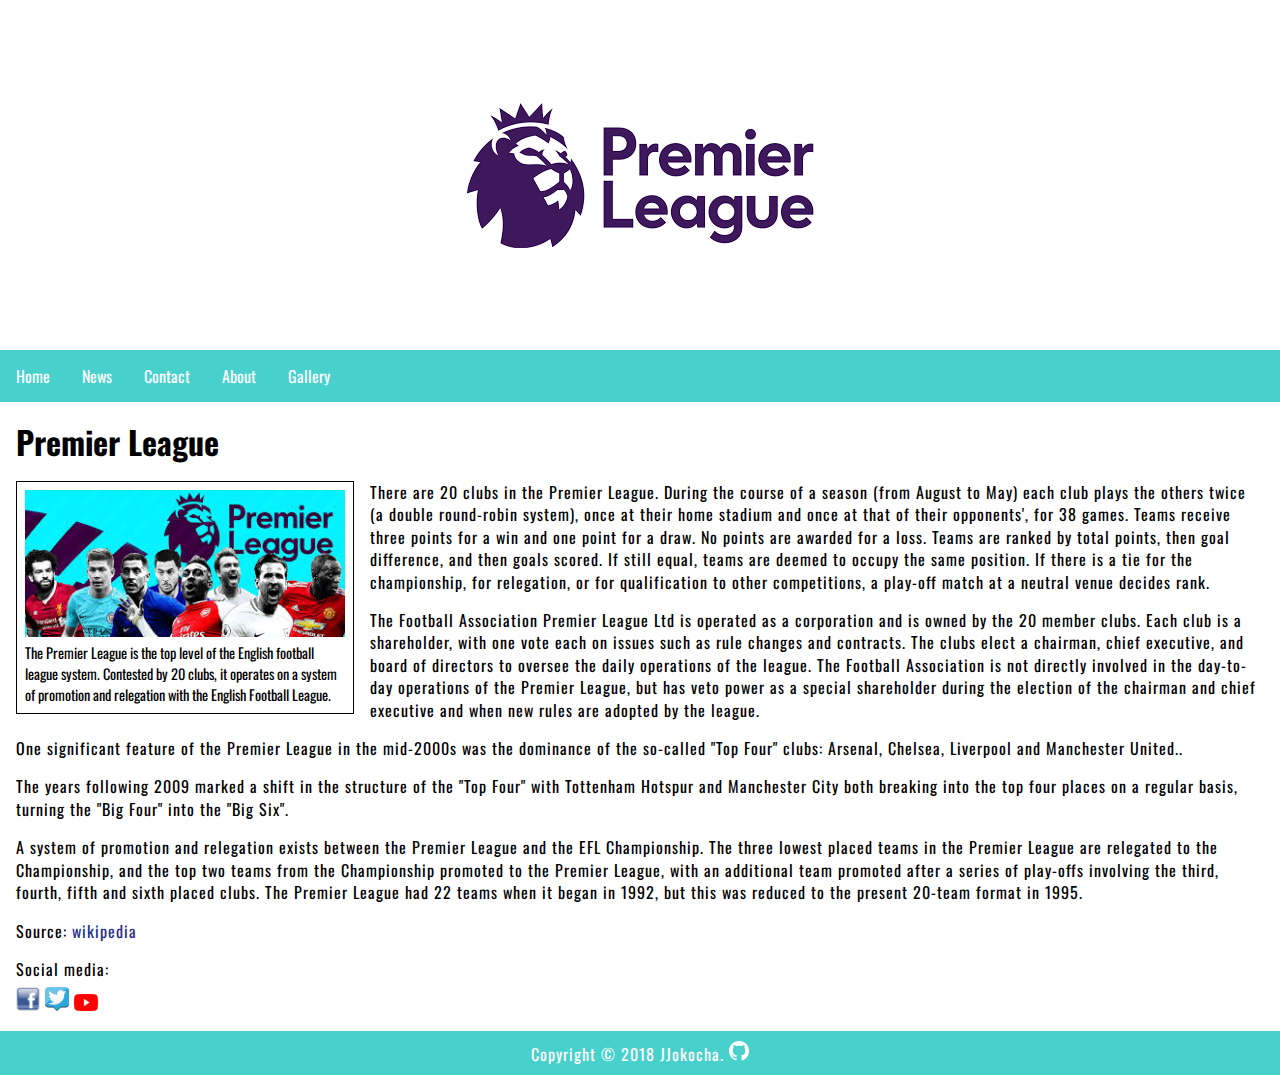
<file: ZADATAK 9. (projektni zadatak)/index.html>
<!DOCTYPE html>
<html>
	<head>
		
		<!-- CSS -->
		<link rel="stylesheet" href="style.css">
		<!-- End CSS -->
		<!-- meta elements -->
		<meta name="viewport" content="width=device-width; initial-scale=1.0; maximum-scale=1.0; user-scalable=0;">
        <meta http-equiv="content-type" content="text/html; charset=utf-8">
        <meta name="description" content="some description">
        <meta name="keywords" content="keyword 1, keyword 2, keyword 3, keyword 4, ...">
		
				<!-- Schema.org markup for Google+ -->
		<meta itemprop="name" content="Hello Example">
		<meta itemprop="description" content="Some description">
		<meta itemprop="image" content="Your URL"> 
		
		<!-- Open Graph data -->
		<meta property="og:title" content="Hello Example">
		<meta property="og:type" content="article">
		<meta property="og:url" content="Your URL">
		<meta property="og:image" content="Your URL">
		<meta property="og:description" content="Some description">
		<meta property="article:tag" content="keyword 1, keyword 2, keyword 3, keyword 4, ...">
		
		<!-- Twitter Card data -->
		<meta name="twitter:title" content="Hello Example">
		<meta name="twitter:description" content="Some description">
		
        <meta name="author" content="josipjagnjic@hotmail.com">
		<!-- favicon meta -->
		<link rel="icon" href="favicon.ico" type="image/x-icon"/>
		<link rel="shortcut icon" href="favicon.ico" type="image/x-icon"/>
		<!-- end favicon meta -->
		<!-- end meta elements -->
		
		<!-- Google Fonts -->
		<link href="https://fonts.googleapis.com/css?family=Oswald" rel="stylesheet"> 
		<!-- End Google Fonts -->
		
		<title>Premier League</title>
	</head>
<body>
	<header>
		<div class="hero-image"></div>
		<nav>
			<ul>
			  <li><a href="index.html">Home</a></li>
			  <li><a href="news.html">News</a></li>
			  <li><a href="contact.html">Contact</a></li>
			  <li><a href="about-us.html">About</a></li>
			  <li><a href="gallery.html">Gallery</a></li>
			</ul>
		</nav>
	</header>
	<main>
	    <h1>Premier League</h1>
		<figure>
			<img src="img/Premier-League.png" alt="HTML5" title="HTML5">
			<figcaption>The Premier League is the top level of the English football league system. Contested by 20 clubs, it operates on a system of promotion and relegation with the English Football League. </figcaption>
		</figure>
		<p>There are 20 clubs in the Premier League. During the course of a season (from August to May) each club plays the others twice (a double round-robin system), once at their home stadium and once at that of their opponents', for 38 games. Teams receive three points for a win and one point for a draw. No points are awarded for a loss. Teams are ranked by total points, then goal difference, and then goals scored. If still equal, teams are deemed to occupy the same position. If there is a tie for the championship, for relegation, or for qualification to other competitions, a play-off match at a neutral venue decides rank.</p>
		<p>The Football Association Premier League Ltd is operated as a corporation and is owned by the 20 member clubs. Each club is a shareholder, with one vote each on issues such as rule changes and contracts. The clubs elect a chairman, chief executive, and board of directors to oversee the daily operations of the league. The Football Association is not directly involved in the day-to-day operations of the Premier League, but has veto power as a special shareholder during the election of the chairman and chief executive and when new rules are adopted by the league.</p>
		<p>One significant feature of the Premier League in the mid-2000s was the dominance of the so-called "Top Four" clubs: Arsenal, Chelsea, Liverpool and Manchester United..</p>
		<p>The years following 2009 marked a shift in the structure of the "Top Four" with Tottenham Hotspur and Manchester City both breaking into the top four places on a regular basis, turning the "Big Four" into the "Big Six".</p>
		<p>A system of promotion and relegation exists between the Premier League and the EFL Championship. The three lowest placed teams in the Premier League are relegated to the Championship, and the top two teams from the Championship promoted to the Premier League, with an additional team promoted after a series of play-offs involving the third, fourth, fifth and sixth placed clubs. The Premier League had 22 teams when it began in 1992, but this was reduced to the present 20-team format in 1995.</p>
		<p>Source: <a href="https://en.wikipedia.org/wiki/Premier_League" target="_blank">wikipedia</a></p>
		<p>Social media:<br>
			<a href="https://www.facebook.com/premierleague/" target="_blank"><img src="img/facebook.img" alt="Facebook" title="Facebook" style="width:24px; margin-top:0.4em"></a>
			<a href="https://twitter.com/premierleague" target="_blank"><img src="img/twitter.png" alt="Twitter" title="Twitter" style="width:24px; margin-top:0.4em"></a>
			<a href="https://www.youtube.com/channel/UCxLKwmLaqdXjeUUFvKNNovA" target="_blank"><img src="img/youtube.jpg" alt="Youtube" title="Youtube" style="width:24px; margin-top:0.4em"></a>
	</main>
	<footer>
		<p>Copyright &copy; 2018 JJokocha. <a href="https://github.com/jjagnjic/Projekt.git"><img src="img/GitHub-Mark-Light-32px.png" title="Github" alt="Github"></a></p>
	</footer>
</body>
</html>
</file>
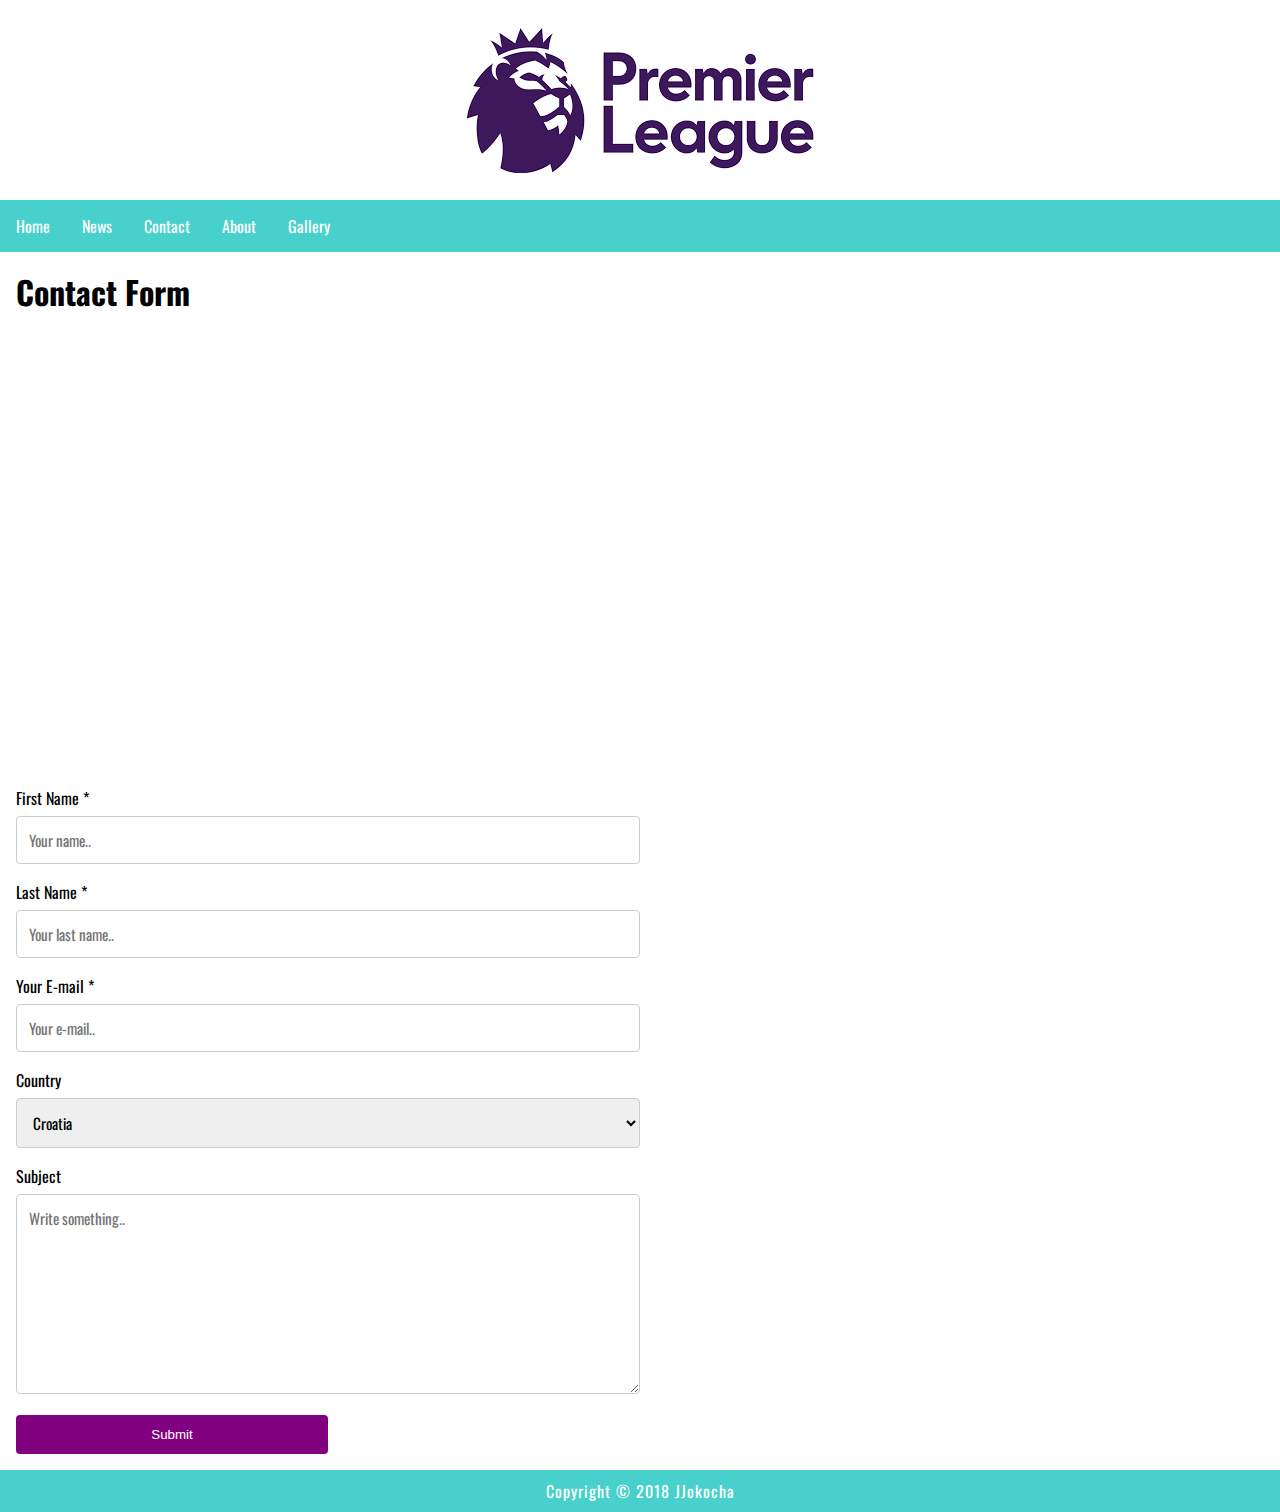
<file: ZADATAK 9. (projektni zadatak)/contact.html>
<!DOCTYPE html>
<html>
	<head>
		
		<!-- CSS -->
		<link rel="stylesheet" href="style.css">
		<!-- End CSS -->
		<!-- meta elements -->
		<meta name="viewport" content="width=device-width; initial-scale=1.0; maximum-scale=1.0; user-scalable=0;">
        <meta http-equiv="content-type" content="text/html; charset=utf-8">
        <meta name="description" content="some description">
        <meta name="keywords" content="keyword 1, keyword 2, keyword 3, keyword 4, ...">
		
		<!-- Schema.org markup for Google+ -->
		<meta itemprop="name" content="Hello Example">
		<meta itemprop="description" content="Some description">
		<meta itemprop="image" content="Your URL"> 
		
		<!-- Open Graph data -->
		<meta property="og:title" content="Hello Example">
		<meta property="og:type" content="article">
		<meta property="og:url" content="Your URL">
		<meta property="og:image" content="Your URL">
		<meta property="og:description" content="Some description">
		<meta property="article:tag" content="keyword 1, keyword 2, keyword 3, keyword 4, ...">
		
		<!-- Twitter Card data -->
		<meta name="twitter:title" content="Hello Example">
		<meta name="twitter:description" content="Some description">
		
        <meta name="author" content="segotat@gmail.com">
		<!-- favicon meta -->
		<link rel="icon" href="favicon.ico" type="image/x-icon"/>
		<link rel="shortcut icon" href="favicon.ico" type="image/x-icon"/>
		<!-- end favicon meta -->
		<!-- end meta elements -->
		
		<!-- Google Fonts -->
		<link href="https://fonts.googleapis.com/css?family=Oswald" rel="stylesheet"> 
		<!-- End Google Fonts -->
		<title>Contact</title>
	</head>
<body>
	<header>
		<div class="hero-image" style="height: 200px;"></div>
		<nav>
			<ul>
			  <li><a href="index.html">Home</a></li>
			  <li><a href="news.html">News</a></li>
			  <li><a href="contact.html">Contact</a></li>
			  <li><a href="about-us.html">About</a></li>
			  <li><a href="gallery.html">Gallery</a></li>
			</ul>
		</nav>
	</header>
	<main>
	    <h1>Contact Form</h1>
		<div id="contact">
			<iframe src="https://www.google.com/maps/embed?pb=!1m18!1m12!1m3!1d2482.7670571037224!2d-0.15967018425300147!3d51.5174894796368!2m3!1f0!2f0!3f0!3m2!1i1024!2i768!4f13.1!3m3!1m2!1s0x48761acc8a10f42d%3A0x41f8d35fb18fcfad!2s30+Gloucester+Pl%2C+Marylebone%2C+London+W1U+8PL%2C+UK!5e0!3m2!1sen!2shr!4v1547376202925" width="600" height="450" frameborder="0" style="border:0" allowfullscreen></iframe>
			<form action="https://www.premierleague.com/" id="contact_form" name="contact_form" method="POST">
				<label for="fname">First Name *</label>
				<input type="text" id="fname" name="firstname" placeholder="Your name.." required>

				<label for="lname">Last Name *</label>
				<input type="text" id="lname" name="lastname" placeholder="Your last name.." required>
				
				<label for="lname">Your E-mail *</label>
				<input type="email" id="email" name="email" placeholder="Your e-mail.." required>

				<label for="country">Country</label>
				<select id="country" name="country">
				  <option value="">Please select</option>
				  <option value="DE">Germany</option>
				  <option value="HR" selected>Croatia</option>
				  <option value="ES">Spain</option>
				  <option value="GB">United Kingdom</option>
				</select>

				<label for="subject">Subject</label>
				<textarea id="subject" name="subject" placeholder="Write something.." style="height:200px"></textarea>

				<input type="submit" value="Submit">
			</form>
		</div>
	</main>
	<footer>
		<p>Copyright &copy; 2018 JJokocha</p>
	</footer>
</body>
</html>
</file>
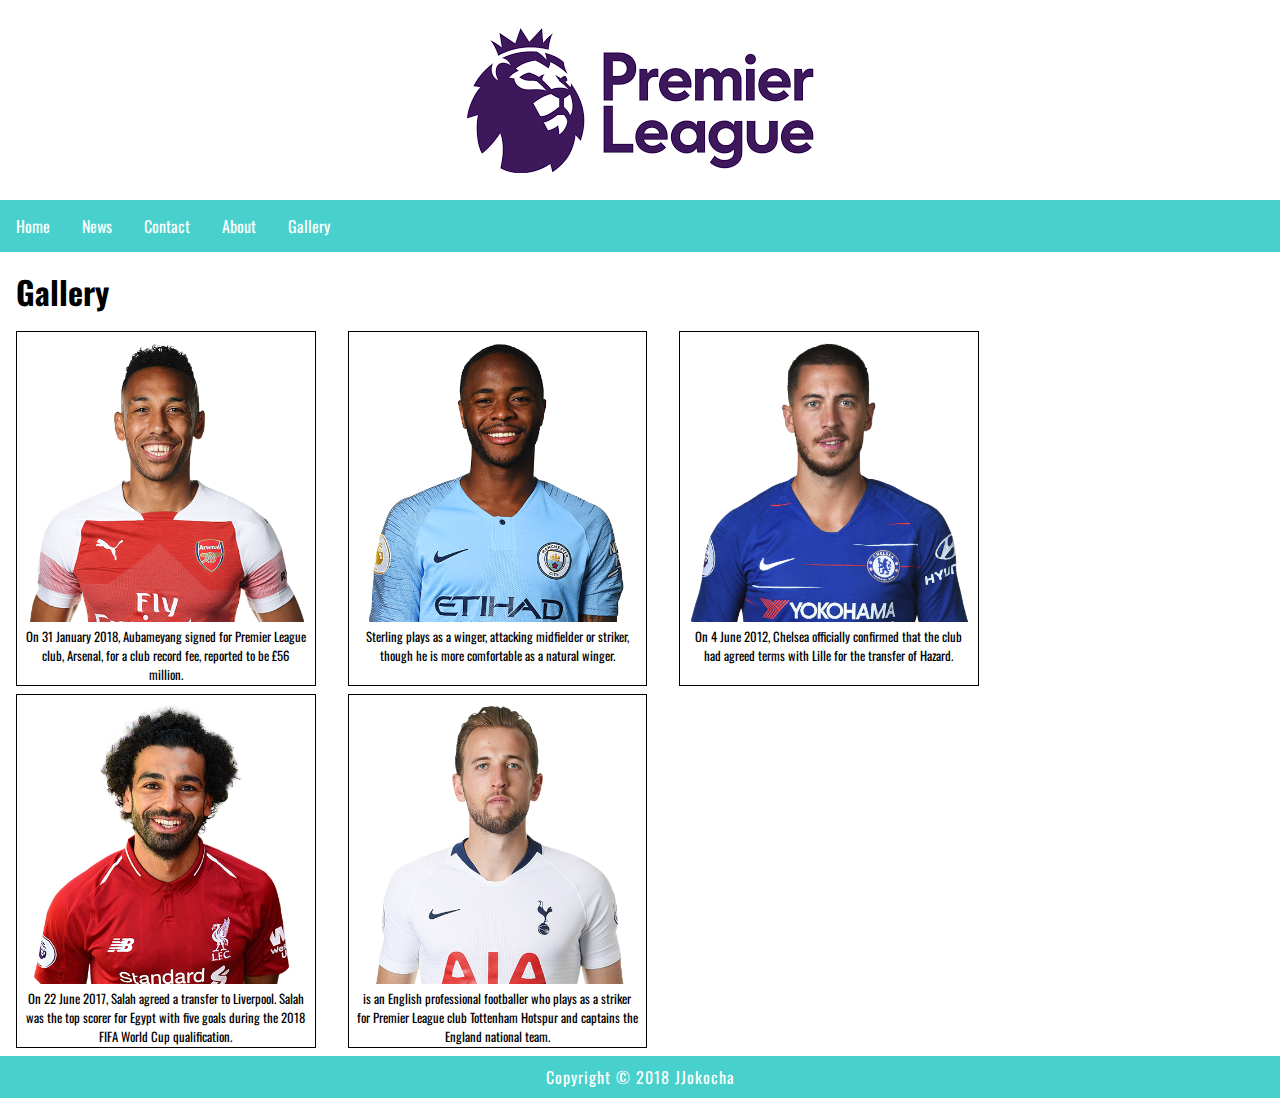
<file: ZADATAK 9. (projektni zadatak)/gallery.html>
<!DOCTYPE html>
<html>
	<head>
		
		<!-- CSS -->
		<link rel="stylesheet" href="style.css">
		<!-- End CSS -->
		<!-- meta elements -->
		<meta name="viewport" content="width=device-width; initial-scale=1.0; maximum-scale=1.0; user-scalable=0;">
        <meta http-equiv="content-type" content="text/html; charset=utf-8">
        <meta name="description" content="some description">
        <meta name="keywords" content="keyword 1, keyword 2, keyword 3, keyword 4, ...">
		
		<!-- Schema.org markup for Google+ -->
		<meta itemprop="name" content="Hello Example">
		<meta itemprop="description" content="Some description">
		<meta itemprop="image" content="Your URL"> 
		
		<!-- Open Graph data -->
		<meta property="og:title" content="Hello Example">
		<meta property="og:type" content="article">
		<meta property="og:url" content="Your URL">
		<meta property="og:image" content="Your URL">
		<meta property="og:description" content="Some description">
		<meta property="article:tag" content="keyword 1, keyword 2, keyword 3, keyword 4, ...">
		
		<!-- Twitter Card data -->
		<meta name="twitter:title" content="Hello Example">
		<meta name="twitter:description" content="Some description">
		
        <meta name="author" content="josipjagnjic@hotmail.com">
		<!-- favicon meta -->
		<link rel="icon" href="favicon.ico" type="image/x-icon"/>
		<link rel="shortcut icon" href="favicon.ico" type="image/x-icon"/>
		<!-- end favicon meta -->
		<!-- end meta elements -->
		
		<!-- Google Fonts -->
		<link href="https://fonts.googleapis.com/css?family=Oswald" rel="stylesheet"> 
		<!-- End Google Fonts -->
		<title>Gallery</title>
	</head>
<body>
	<header>
		<div class="hero-image" style="height: 200px;"></div>
		<nav>
			<ul>
			  <li><a href="index.html">Home</a></li>
			  <li><a href="news.html">News</a></li>
			  <li><a href="contact.html">Contact</a></li>
			  <li><a href="about-us.html">About</a></li>
			  <li><a href="gallery.html">Gallery</a></li>
			</ul>
		</nav>
	</header>
	<main>
	    <h1>Gallery</h1>
		<div id="gallery">
			<figure id="1">
				<img src="gallery/Aubameyang.png" alt="Pierre-Emerick Aubameyang" title="Pierre-Emerick Aubameyang">
				<figcaption>On 31 January 2018, Aubameyang signed for Premier League club, Arsenal, for a club record fee, reported to be £56 million.<figcaption>
			</figure>
			<figure id="2">
				<img src="gallery/Sterling.png" alt="Raheem Sterling" title="Raheem Sterling">
				<figcaption>Sterling plays as a winger, attacking midfielder or striker, though he is more comfortable as a natural winger.<figcaption>
			</figure>
			<figure id="3">
				<img src="gallery/Hazard.png" alt="Eden Hazard" title="Eden Hazard">
				<figcaption>On 4 June 2012, Chelsea officially confirmed that the club had agreed terms with Lille for the transfer of Hazard. <figcaption>
			</figure>
			<figure id="4">
				<img src="gallery/Salah.png" alt="Mohamed Salah" title="Mohamed Salah">
				<figcaption>On 22 June 2017, Salah agreed a transfer to Liverpool. Salah was the top scorer for Egypt with five goals during the 2018 FIFA World Cup qualification.<figcaption>
			</figure>
			<figure id="5">
				<img src="gallery/Kane.png" alt="Harry Kane" title="Harry Kane">
				<figcaption>is an English professional footballer who plays as a striker for Premier League club Tottenham Hotspur and captains the England national team.<figcaption>
			</figure>
		</div>
	</main>
	<footer>
		<p>Copyright &copy; 2018 JJokocha</p>
	</footer>
</body>
</html>
</file>
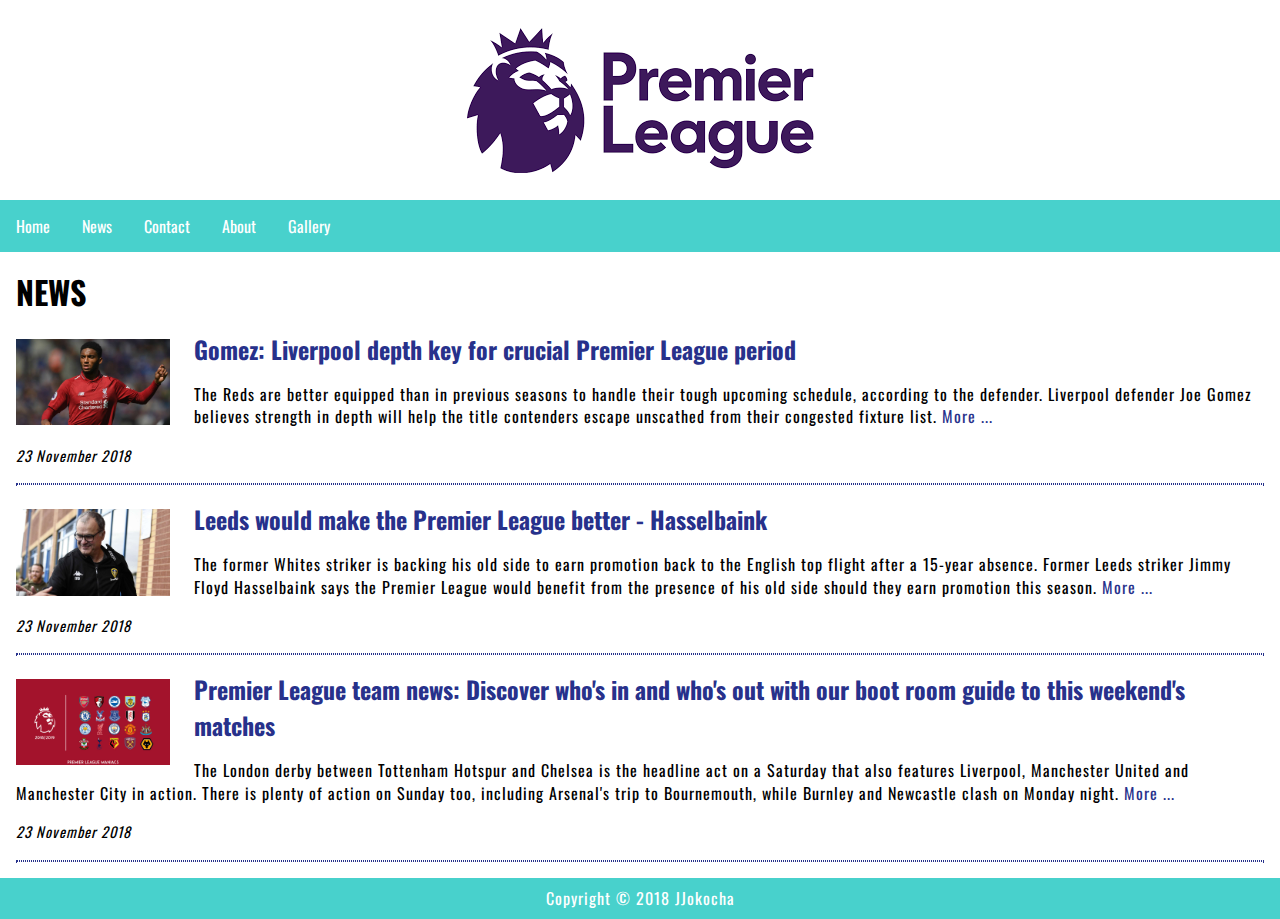
<file: ZADATAK 9. (projektni zadatak)/news.html>
<!DOCTYPE html>
<html>
	<head>
		
		<!-- CSS -->
		<link rel="stylesheet" href="style.css">
		<!-- End CSS -->
		<meta name="viewport" content="width=device-width; initial-scale=1.0; maximum-scale=1.0; user-scalable=0;">
        <meta http-equiv="content-type" content="text/html; charset=utf-8">
        <meta name="description" content="some description">
        <meta name="keywords" content="keyword 1, keyword 2, keyword 3, keyword 4, ...">
		
		<!-- Schema.org markup for Google+ -->
		<meta itemprop="name" content="Hello Example">
		<meta itemprop="description" content="Some description">
		<meta itemprop="image" content="Your URL"> 
		
		<!-- Open Graph data -->
		<meta property="og:title" content="Hello Example">
		<meta property="og:type" content="article">
		<meta property="og:url" content="Your URL">
		<meta property="og:image" content="Your URL">
		<meta property="og:description" content="Some description">
		<meta property="article:tag" content="keyword 1, keyword 2, keyword 3, keyword 4, ...">
		
		<!-- Twitter Card data -->
		<meta name="twitter:title" content="Hello Example">
		<meta name="twitter:description" content="Some description">
		
        <meta name="author" content="josipjagnjic@hotmail.com">
		<!-- favicon meta -->
		<link rel="icon" href="favicon.ico" type="image/x-icon"/>
		<link rel="shortcut icon" href="favicon.ico" type="image/x-icon"/>
		<!-- end favicon meta -->
		<!-- end meta elements -->
		
		<!-- Google Fonts -->
		<link href="https://fonts.googleapis.com/css?family=Oswald" rel="stylesheet"> 
		<!-- End Google Fonts -->
		
		<title>News</title>
	</head>
<body>
	<header>
		<div class="hero-image" style="height: 200px;"></div>
		<nav>
			<ul>
			  <li><a href="index.html">Home</a></li>
			  <li><a href="news.html">News</a></li>
			  <li><a href="contact.html">Contact</a></li>
			  <li><a href="about-us.html">About</a></li>
			  <li><a href="gallery.html">Gallery</a></li>
			</ul>
		</nav>
	</header>
	<main>
	    <h1>NEWS</h1>
		<div class="news">
			<a href="news1.html"><img src="news/news1.jpg" alt="Gomez: Liverpool depth key for crucial Premier League period" title="Gomez: Liverpool depth key for crucial Premier League period"></a>
			<h2>Gomez: Liverpool depth key for crucial Premier League period</h2>
			<p>The Reds are better equipped than in previous seasons to handle their tough upcoming schedule, according to the defender. Liverpool defender Joe Gomez believes strength in depth will help the title contenders escape unscathed from their congested fixture list. <a href="news1.html">More ...</a></p>
			<p><time datetime="2018-11-23">23 November 2018</time></p>
			<hr>
			<a href="news2.html"><img src="news/news2.jpg" alt="Leeds would make the Premier League better - Hasselbaink" title="Leeds would make the Premier League better - Hasselbaink"></a>
			<h2>Leeds would make the Premier League better - Hasselbaink</h2>
			<p>The former Whites striker is backing his old side to earn promotion back to the English top flight after a 15-year absence. Former Leeds striker Jimmy Floyd Hasselbaink says the Premier League would benefit from the presence of his old side should they earn promotion this season. <a href="news2.html">More ...</a></p>
			<p><time datetime="2018-11-23">23 November 2018</time></p>
			<hr>
			<a href="news3.html"><img src="news/news3.jpg" alt="Premier League team news: Discover who's in and who's out with our boot room guide to this weekend's matches" title="Premier League team news: Discover who's in and who's out with our boot room guide to this weekend's matches"></a>
			<h2>Premier League team news: Discover who's in and who's out with our boot room guide to this weekend's matches</h2>
			<p>The London derby between Tottenham Hotspur and Chelsea is the headline act on a Saturday that also features Liverpool, Manchester United and Manchester City in action. There is plenty of action on Sunday too, including Arsenal's trip to Bournemouth, while Burnley and Newcastle clash on Monday night. <a href="news3.html">More ...</a></p>
			<p><time datetime="2018-11-23">23 November 2018</time></p>
			<hr>
		</div>
	</main>
	<footer>
		<p>Copyright &copy; 2018 JJokocha</p>
	</footer>
</body>
</html>
</file>
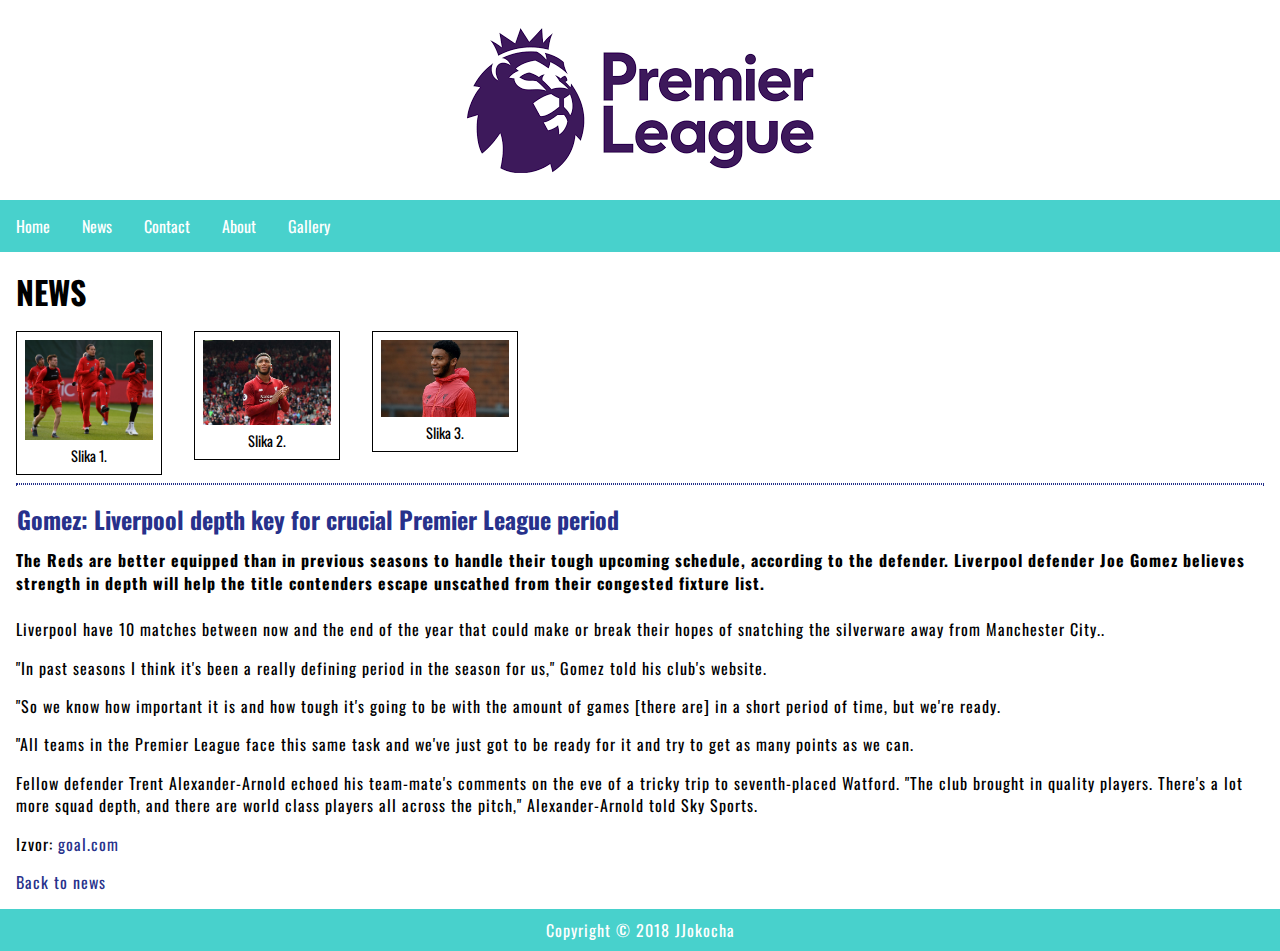
<file: ZADATAK 9. (projektni zadatak)/news1.html>
<!DOCTYPE html>
<html>
	<head>
		
		<!-- CSS -->
		<link rel="stylesheet" href="style.css">
		<!-- End CSS -->
		<!-- meta elements -->
		<meta name="viewport" content="width=device-width; initial-scale=1.0; maximum-scale=1.0; user-scalable=0;">
        <meta http-equiv="content-type" content="text/html; charset=utf-8">
        <meta name="description" content="some description">
        <meta name="keywords" content="keyword 1, keyword 2, keyword 3, keyword 4, ...">
		
		<!-- Schema.org markup for Google+ -->
		<meta itemprop="name" content="Hello Example">
		<meta itemprop="description" content="Some description">
		<meta itemprop="image" content="Your URL"> 
		
		<!-- Open Graph data -->
		<meta property="og:title" content="Hello Example">
		<meta property="og:type" content="article">
		<meta property="og:url" content="Your URL">
		<meta property="og:image" content="Your URL">
		<meta property="og:description" content="Some description">
		<meta property="article:tag" content="keyword 1, keyword 2, keyword 3, keyword 4, ...">
		
		<!-- Twitter Card data -->
		<meta name="twitter:title" content="Hello Example">
		<meta name="twitter:description" content="Some description">
		
        <meta name="author" content="josipjagnjic@hotmail.com">
		<!-- favicon meta -->
		<link rel="icon" href="favicon.ico" type="image/x-icon"/>
		<link rel="shortcut icon" href="favicon.ico" type="image/x-icon"/>
		<!-- end favicon meta -->
		<!-- end meta elements -->
		
		<!-- Google Fonts -->
		<link href="https://fonts.googleapis.com/css?family=Oswald" rel="stylesheet"> 
		<!-- End Google Fonts -->
		<title>Gomez: Liverpool depth key for crucial Premier League period</title>
	</head>
<body>
	<header>
		<div class="hero-image" style="height: 200px;"></div>
		<nav>
			<ul>
			  <li><a href="index.html">Home</a></li>
			  <li><a href="news.html">News</a></li>
			  <li><a href="contact.html">Contact</a></li>
			  <li><a href="about-us.html">About</a></li>
			  <li><a href="gallery.html">Gallery</a></li>
			</ul>
		</nav>
	</header>
	<main>
	    <h1>NEWS</h1>
		<div id="news_gallery">
			<figure id="1">
				<img src="news/news1-1.jpg" alt="title picture 1" title="title picture 1">
				<figcaption>Slika 1.<figcaption>
			</figure>
			<figure id="2">
				<img src="news/news1-2.jpg" alt="title picture 2" title="title picture 2">
				<figcaption>Slika 2.<figcaption>
			</figure>
			<figure id="3">
				<img src="news/news1-3.jpg" alt="title picture 3" title="title picture 3">
				<figcaption>Slika 3.<figcaption>
			</figure>
		</div>
		<hr>
		<div class="news">
			<h2>Gomez: Liverpool depth key for crucial Premier League period</h2>
			<p class="description">The Reds are better equipped than in previous seasons to handle their tough upcoming schedule, according to the defender. Liverpool defender Joe Gomez believes strength in depth will help the title contenders escape unscathed from their congested fixture list.</p>
			<p>Liverpool have 10 matches between now and the end of the year that could make or break their hopes of snatching the silverware away from Manchester City..</p>
			<p>"In past seasons I think it's been a really defining period in the season for us," Gomez told his club's website.</p>
			<p>"So we know how important it is and how tough it's going to be with the amount of games [there are] in a short period of time, but we're ready.</p>
			<p>"All teams in the Premier League face this same task and we've just got to be ready for it and try to get as many points as we can.</p>
			<p>Fellow defender Trent Alexander-Arnold echoed his team-mate's comments on the eve of a tricky trip to seventh-placed Watford. "The club brought in quality players. There's a lot more squad depth, and there are world class players all across the pitch," Alexander-Arnold told Sky Sports.</p>
			<p>Izvor: <a href="https://www.goal.com/en/news/gomez-liverpool-depth-key-for-crucial-premier-league-period/1h6p7ffw21t2b14f93bdg2iv1q" target="_blank">goal.com</a></p>
			<p><a href="news.html">Back to news</a></p>
		</div>
	</main>
	<footer>
		<p>Copyright &copy; 2018 JJokocha</p>
	</footer>
</body>
</html>
</file>
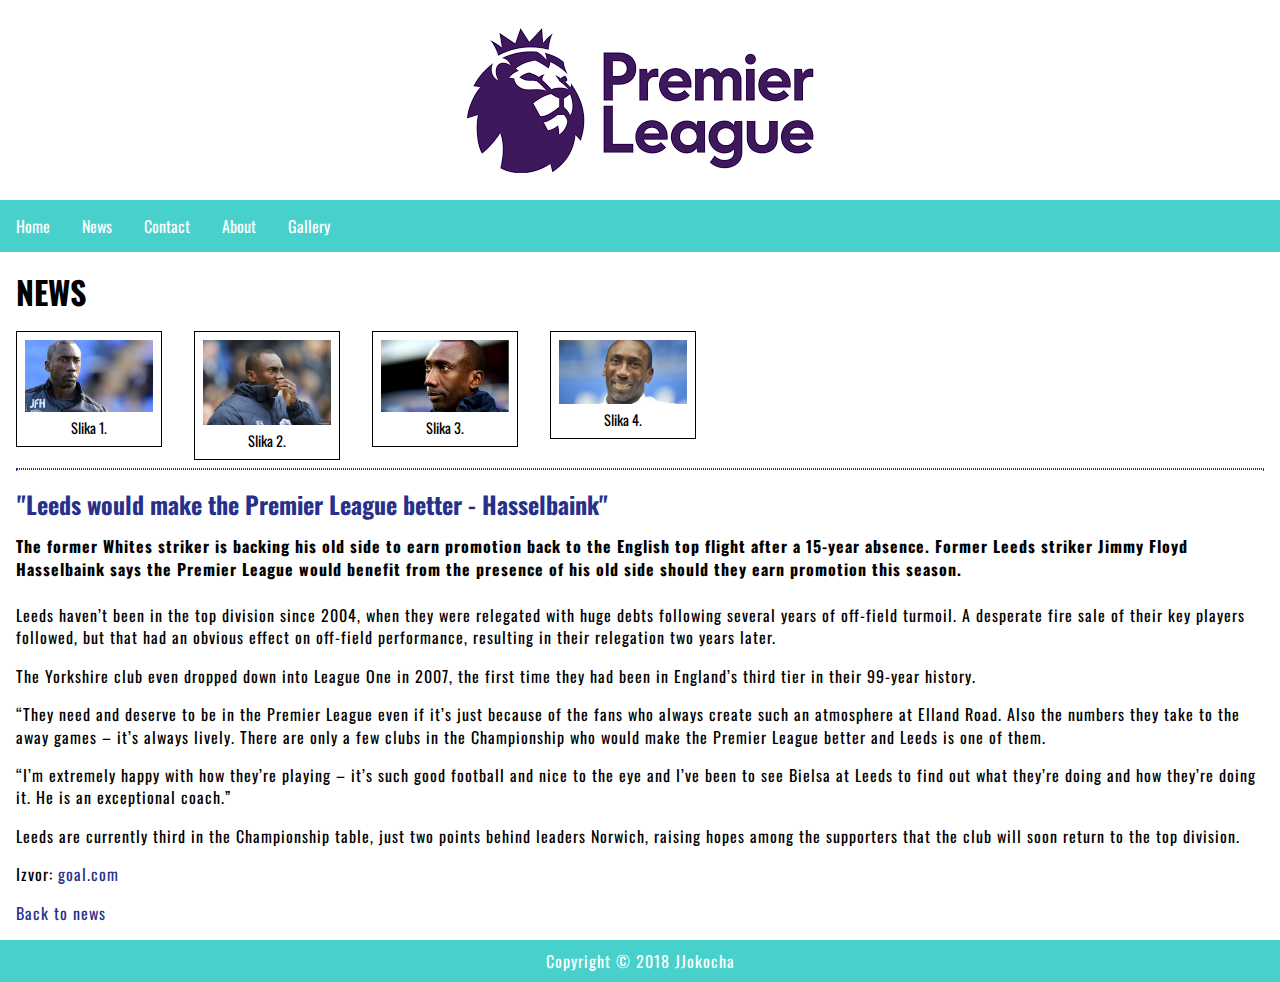
<file: ZADATAK 9. (projektni zadatak)/news2.html>
<!DOCTYPE html>
<html>
	<head>
		
		<!-- CSS -->
		<link rel="stylesheet" href="style.css">
		<!-- End CSS -->
		<!-- meta elements -->
		<meta name="viewport" content="width=device-width; initial-scale=1.0; maximum-scale=1.0; user-scalable=0;">
        <meta http-equiv="content-type" content="text/html; charset=utf-8">
        <meta name="description" content="some description">
        <meta name="keywords" content="keyword 1, keyword 2, keyword 3, keyword 4, ...">
		
		<!-- Schema.org markup for Google+ -->
		<meta itemprop="name" content="Hello Example">
		<meta itemprop="description" content="Some description">
		<meta itemprop="image" content="Your URL"> 
		
		<!-- Open Graph data -->
		<meta property="og:title" content="Hello Example">
		<meta property="og:type" content="article">
		<meta property="og:url" content="Your URL">
		<meta property="og:image" content="Your URL">
		<meta property="og:description" content="Some description">
		<meta property="article:tag" content="keyword 1, keyword 2, keyword 3, keyword 4, ...">
		
		<!-- Twitter Card data -->
		<meta name="twitter:title" content="Hello Example">
		<meta name="twitter:description" content="Some description">
		
        <meta name="author" content="josipjagnjic@hotmail.com">
		<!-- favicon meta -->
		<link rel="icon" href="favicon.ico" type="image/x-icon"/>
		<link rel="shortcut icon" href="favicon.ico" type="image/x-icon"/>
		<!-- end favicon meta -->
		<!-- end meta elements -->
		
		<!-- Google Fonts -->
		<link href="https://fonts.googleapis.com/css?family=Oswald" rel="stylesheet"> 
		<!-- End Google Fonts -->
		<title>Leeds would make the Premier League better - Hasselbaink</title>
	</head>
<body>
	<header>
		<div class="hero-image" style="height: 200px;"></div>
		<nav>
			<ul>
			  <li><a href="index.html">Home</a></li>
			  <li><a href="news.html">News</a></li>
			  <li><a href="contact.html">Contact</a></li>
			  <li><a href="about-us.html">About</a></li>
			  <li><a href="gallery.html">Gallery</a></li>
			</ul>
		</nav>
	</header>
	<main>
	    <h1>NEWS</h1>
		<div id="news_gallery">
			<figure id="1">
				<img src="news/news2-1.jpg" alt="title picture 1" title="title picture 1">
				<figcaption>Slika 1.<figcaption>
			</figure>
			<figure id="2">
				<img src="news/news2-2.jpg" alt="title picture 2" title="title picture 2">
				<figcaption>Slika 2.<figcaption>
			</figure>
			<figure id="3">
				<img src="news/news2-3.jpg" alt="title picture 3" title="title picture 3">
				<figcaption>Slika 3.<figcaption>
			</figure>
			<figure id="4">
				<img src="news/news2-4.jpg" alt="title picture 4" title="title picture 4">
				<figcaption>Slika 4.<figcaption>
			</figure>
		</div>
		<hr>
		<div class="news">
			<h2>"Leeds would make the Premier League better - Hasselbaink"</h2>
			<p class="description">The former Whites striker is backing his old side to earn promotion back to the English top flight after a 15-year absence. Former Leeds striker Jimmy Floyd Hasselbaink says the Premier League would benefit from the presence of his old side should they earn promotion this season.</p>
			<p>Leeds haven’t been in the top division since 2004, when they were relegated with huge debts following several years of off-field turmoil. A desperate fire sale of their key players followed, but that had an obvious effect on off-field performance, resulting in their relegation two years later.</p>
			<p>The Yorkshire club even dropped down into League One in 2007, the first time they had been in England’s third tier in their 99-year history.</p>
			<p>“They need and deserve to be in the Premier League even if it’s just because of the fans who always create such an atmosphere at Elland Road. Also the numbers they take to the away games – it’s always lively. There are only a few clubs in the Championship who would make the Premier League better and Leeds is one of them.</p>
			<p>“I’m extremely happy with how they’re playing – it’s such good football and nice to the eye and I’ve been to see Bielsa at Leeds to find out what they’re doing and how they’re doing it. He is an exceptional coach.”</p>
			<p>Leeds are currently third in the Championship table, just two points behind leaders Norwich, raising hopes among the supporters that the club will soon return to the top division.</p>
			<p>Izvor: <a href="https://www.goal.com/en-us/news/leeds-would-make-the-premier-league-better-hasselbaink/1g2dbz6rcghek1ojbvfu1fl6bl" target="_blank">goal.com</a></p>
			<p><a href="news.html">Back to news</a></p>
		</div>
	</main>
	<footer>
		<p>Copyright &copy; 2018 JJokocha</p>
	</footer>
</body>
</html>
</file>
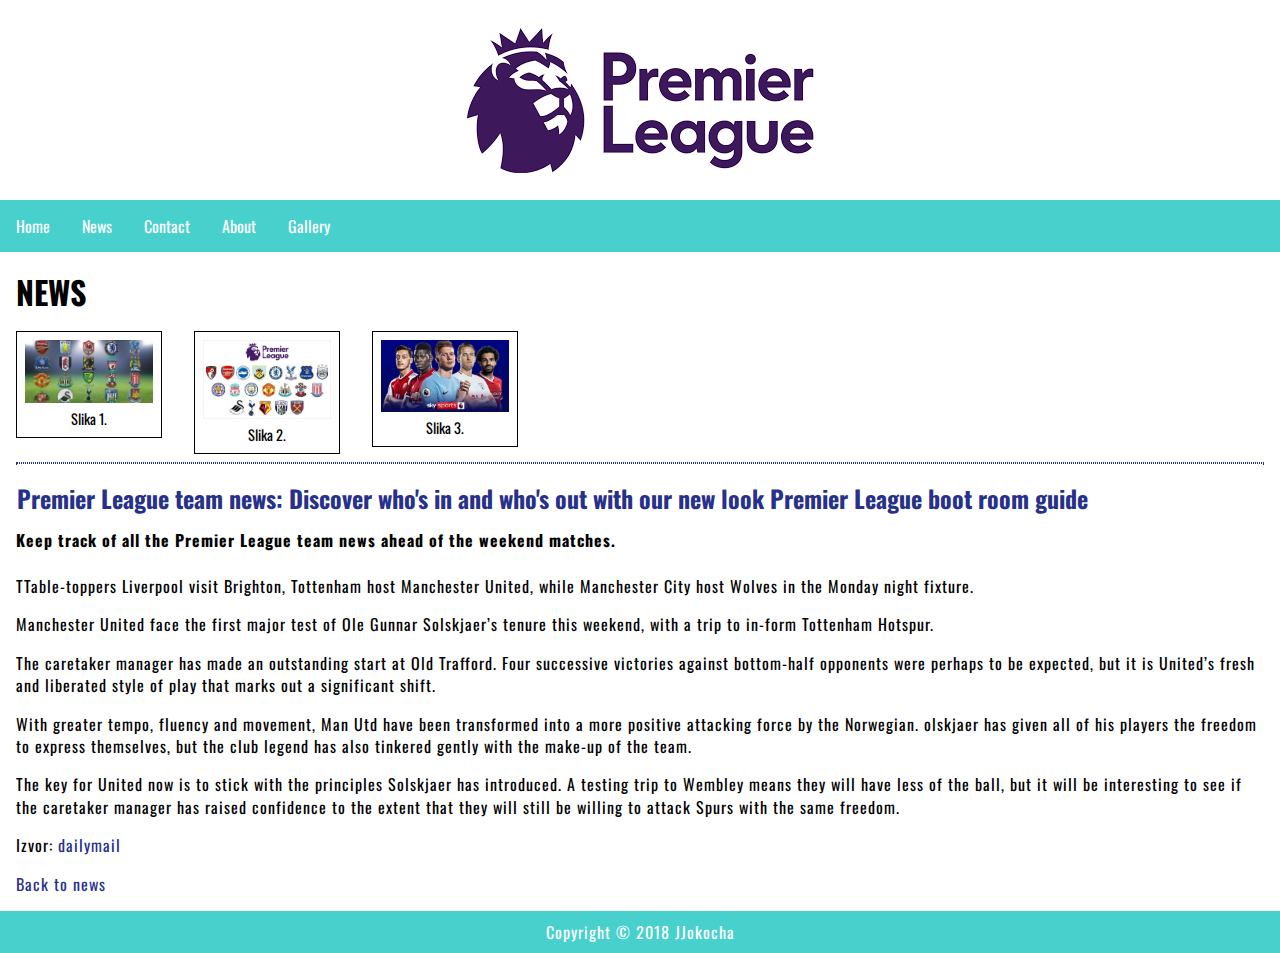
<file: ZADATAK 9. (projektni zadatak)/news3.html>
<!DOCTYPE html>
<html>
	<head>
		
		<!-- CSS -->
		<link rel="stylesheet" href="style.css">
		<!-- End CSS -->
		<!-- meta elements -->
		<meta name="viewport" content="width=device-width; initial-scale=1.0; maximum-scale=1.0; user-scalable=0;">
        <meta http-equiv="content-type" content="text/html; charset=utf-8">
        <meta name="description" content="some description">
        <meta name="keywords" content="keyword 1, keyword 2, keyword 3, keyword 4, ...">
		
		<!-- Schema.org markup for Google+ -->
		<meta itemprop="name" content="Hello Example">
		<meta itemprop="description" content="Some description">
		<meta itemprop="image" content="Your URL"> 
		
		<!-- Open Graph data -->
		<meta property="og:title" content="Hello Example">
		<meta property="og:type" content="article">
		<meta property="og:url" content="Your URL">
		<meta property="og:image" content="Your URL">
		<meta property="og:description" content="Some description">
		<meta property="article:tag" content="keyword 1, keyword 2, keyword 3, keyword 4, ...">
		
		<!-- Twitter Card data -->
		<meta name="twitter:title" content="Hello Example">
		<meta name="twitter:description" content="Some description">
		
        <meta name="author" content="segotat@gmail.com">
		<!-- favicon meta -->
		<link rel="icon" href="favicon.ico" type="image/x-icon"/>
		<link rel="shortcut icon" href="favicon.ico" type="image/x-icon"/>
		<!-- end favicon meta -->
		<!-- end meta elements -->
		
		<!-- Google Fonts -->
		<link href="https://fonts.googleapis.com/css?family=Oswald" rel="stylesheet"> 
		<!-- End Google Fonts -->
		<title>Premier League team news: Discover who's in and who's out with our new look Premier League boot room guide</title>
	</head>
<body>
	<header>
		<div class="hero-image" style="height: 200px;"></div>
		<nav>
			<ul>
			  <li><a href="index.html">Home</a></li>
			  <li><a href="news.html">News</a></li>
			  <li><a href="contact.html">Contact</a></li>
			  <li><a href="about-us.html">About</a></li>
			  <li><a href="gallery.html">Gallery</a></li>
			</ul>
		</nav>
	</header>
	<main>
	    <h1>NEWS</h1>
		<div id="news_gallery">
			<figure id="1">
				<img src="news/news3-1.jpg" alt="title picture 1" title="title picture 1">
				<figcaption>Slika 1.<figcaption>
			</figure>
			<figure id="2">
				<img src="news/news3-2.jpg" alt="title picture 2" title="title picture 2">
				<figcaption>Slika 2.<figcaption>
			</figure>
			<figure id="3">
				<img src="news/news3-3.jpg" alt="title picture 3" title="title picture 3">
				<figcaption>Slika 3.<figcaption>
			</figure>
		</div>
		<hr>
		<div class="news">
			<h2>Premier League team news: Discover who's in and who's out with our new look Premier League boot room guide</h2>
			<p class="description">Keep track of all the Premier League team news ahead of the weekend matches.</p>
			<p>TTable-toppers Liverpool visit Brighton, Tottenham host Manchester United, while Manchester City host Wolves in the Monday night fixture.</p>
			<p>Manchester United face the first major test of Ole Gunnar Solskjaer’s tenure this weekend, with a trip to in-form Tottenham Hotspur.</p>
			<p>The caretaker manager has made an outstanding start at Old Trafford. Four successive victories against bottom-half opponents were perhaps to be expected, but it is United’s fresh and liberated style of play that marks out a significant shift.</p>
			<p>With greater tempo, fluency and movement, Man Utd have been transformed into a more positive attacking force by the Norwegian. olskjaer has given all of his players the freedom to express themselves, but the club legend has also tinkered gently with the make-up of the team.</p>
			<p>The key for United now is to stick with the principles Solskjaer has introduced. A testing trip to Wembley means they will have less of the ball, but it will be interesting to see if the caretaker manager has raised confidence to the extent that they will still be willing to attack Spurs with the same freedom.</p>
			<p>Izvor: <a href="https://www.dailymail.co.uk/sport/football/article-6582861/Premier-League-team-news-Discover-whos-guide.html" target="_blank">dailymail</a></p>
			<p><a href="news.html">Back to news</a></p>
		</div>
	</main>
	<footer>
		<p>Copyright &copy; 2018 JJokocha</p>
	</footer>
</body>
</html>
</file>
<file: ZADATAK 9. (projektni zadatak)/style.css>
body, html {
	font-family: 'Oswald', sans-serif;
	margin: 0;
	font-size: 16px;
}
header {
	display: block;
	width: 100%;
}
.hero-image {
	background-image: url("img/Premier-League2.png");
	background-position: center;
	background-repeat: no-repeat;
	background-size: auto (default);
	position: relative;
	height: 350px;
}
ul {
	list-style-type: none;
	margin: 0;
	padding: 0;
	overflow: hidden;
	background-color: #48D1CC;
}
li {
	float: left;
}
li a {
	display: block;
	color: white;
	text-align: center;
	padding: 14px 16px;
	text-decoration: none;
}
li a:hover {
	background-color: #111;
}
h1,h2 {
	margin: 0.5em;
	font-size: 2em;
}
h2 {
	font-size: 1.5em;
	color: #27318b;
}
main a {
	color: #27318b;
	text-decoration: none;
}
main a:hover {
	color: #8b3727;
	text-decoration: underline;
}
p {
	margin: 1em;
	line-height: 1.4em;
	letter-spacing: 1px;
}
hr {
	margin: 1em;
	border: 1px dotted #27318b;
	clear: both;
}
.news img {
	width: 12%;
	float: left;
	padding: 0.5em;
	margin: 0 1em 0.5em 0.5em;
}
.news h2 {
	margin: 0.5em 0.7em;
	font-size: 1.5em;
	color: #27318b;
}
.news hr {
	margin: 1em;
	border: 1px dotted #27318b;
	clear: both;
}
.news time {
	font-size: 90%;
	font-style: italic;
}
.description {
	font-weight: bold;
	margin: 0.8em 1em 1.5em 1em;
}
#news_gallery figure {
	padding: 0.5em;
	margin: 0 1em 0.5em 1em;
	float: left;
	width: 10%;
	border: 1px solid black;
}
#news_gallery figcaption {
	font-size: 90%;
	text-align: center;
}
#gallery figure {
	padding: 0.5em;
	margin: 0 1em 0.5em 1em;
	float: left;
	width: 22%;
	border: 1px solid black;
}
#gallery figcaption {
	font-size: 80%;
	height: 50px;
	text-align: center;
}
figure {
	padding: 0.5em;
	margin: 0 1em 0.5em 1em;
	float: left;
	width: 25%;
	border: 1px solid black;
}
figcaption {
	font-size: 90%;
}
img {
	width: 100%;
}
video {
	margin: 0 1em 1em 1em;
	float: left;
}
#contact {
	margin: 1em
}
label {
	display: block;
}
input[type=text], input[type=email], select, textarea {
    width: 50%;
    padding: 12px;
    border: 1px solid #ccc;
    border-radius: 4px;
    box-sizing: border-box;
    margin-top: 6px;
    margin-bottom: 16px;
	font-family: 'Oswald', sans-serif;
	font-size: 95%;
}

input[type=submit] {
    display: block;
	background-color: #800080;
    color: white;
    padding: 12px 20px;
    border: none;
    border-radius: 4px;
    cursor: pointer;
	width: 25%;
}

input[type=submit]:hover {
    background-color: #45a049;
}
footer {
	background-color: #48D1CC;
	padding: 0.1em;
	clear: both;
}
footer p {
	color: white;
	text-align: center;
	margin: 0.5em;
}
footer img {
	width: 20px;
}

@media screen and (max-width: 900px) {
	figure {
		width: 90%;
		margin: 1em;
	}
	.news img {
		width: 95%;
		padding: 0.5em;
		margin: 0 1em 0.5em 0.5em;
	}
	.news time {
		margin: 0 0 0 1em;
	}
	#news_gallery figure {
		padding: 0.5em;
		margin: 0 1em 0.5em 1em;
		float: left;
		width: 90%;
		border: 1px solid black;
	}
	#news_gallery figcaption {
		font-size: 90%;
		text-align: center;
	}
	#gallery figure {
		padding: 0.5em;
		margin: 0 1em 0.5em 1em;
		float: left;
		width: 40%;
		border: 1px solid black;
	}
	#gallery figcaption {
		font-size: 90%;
		height: 70px;
		text-align: center;
	}
}
</file>
